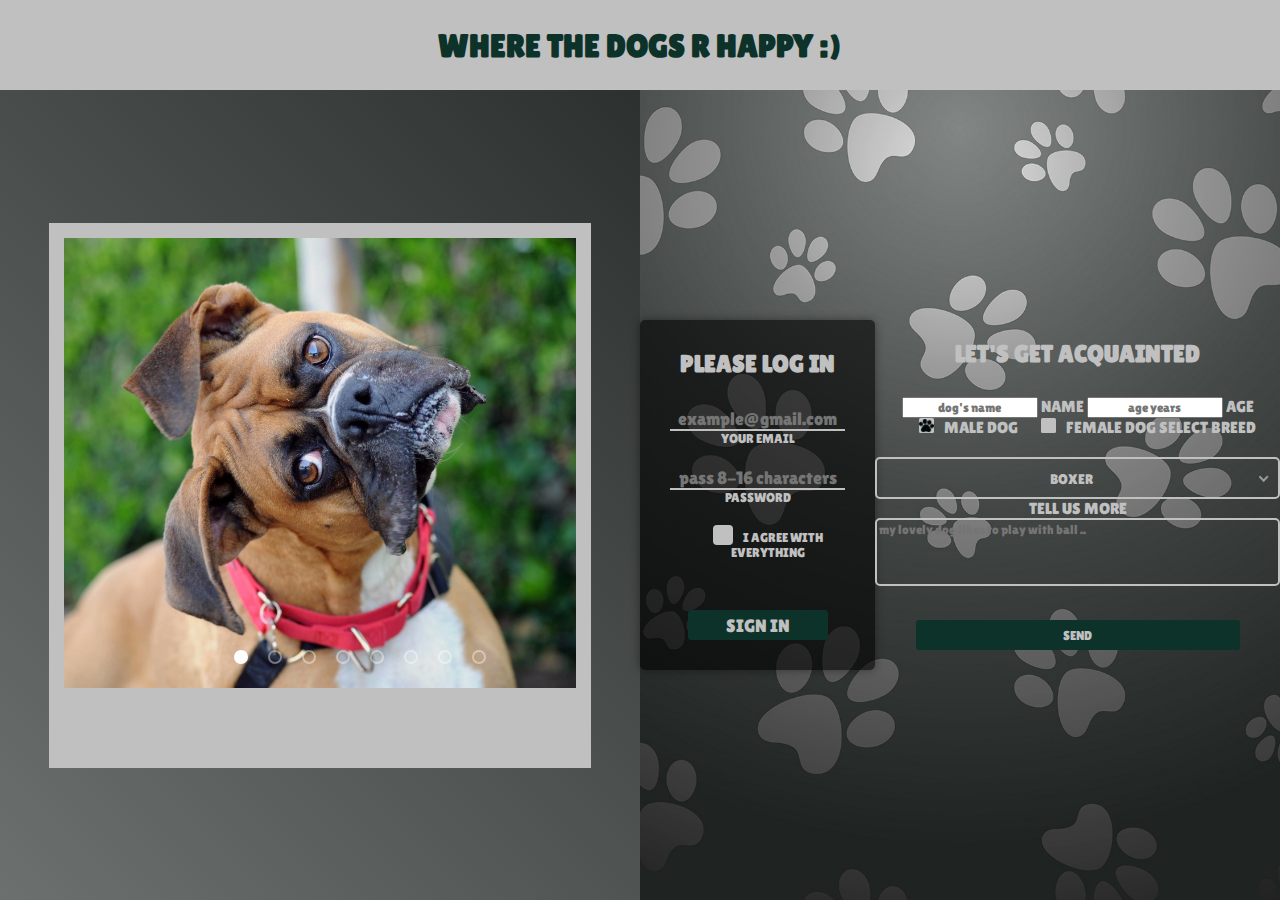
<file: index.html>
<!DOCTYPE html>
<html lang="en">
<head>
    <link rel="stylesheet" href="https://use.fontawesome.com/releases/v5.8.1/css/all.css"
          integrity="sha384-50oBUHEmvpQ+1lW4y57PTFmhCaXp0ML5d60M1M7uH2+nqUivzIebhndOJK28anvf" crossorigin="anonymous">
    <link rel="stylesheet" href="plugins/slider/css/jquery.slide.css">
    <link rel="stylesheet" href="plugins/dropdown/nice-select.css">
    <link rel="stylesheet" href="style/style.css">
    <meta charset="UTF-8">
    <meta name="viewport" content="width=device-width, initial-scale=1.0">
    <meta http-equiv="X-UA-Compatible" content="ie=edge">
    <title>Dog's home</title>
</head>
<body>
<header>
    <i class="fas fa-paw fa-4x"></i>
    <h1 class="header__slogan">WHERE THE DOGS R HAPPY :)</h1>
    <i class="fas fa-paw fa-4x"></i>
</header>
<div class="container">
    <div class="container__left-column">
        <div class="slider-frame"></div>
        <div class="slide">
            <ul>
                <li data-bg="images/slider/breeds/boxer.jpg"></li>
                <li data-bg="images/slider/breeds/akita.jpg"></li>
                <li data-bg="images/slider/breeds/basset-hound.jpg"></li>
                <li data-bg="images/slider/breeds/bullterrier.jpg"></li>
                <li data-bg="images/slider/breeds/collie.jpg"></li>
                <li data-bg="images/slider/breeds/dalmatian.jpg"></li>
                <li data-bg="images/slider/breeds/jack-russell-terrier.jpg"></li>
                <li data-bg="images/slider/breeds/poodle.jpg"></li>
            </ul>
        </div>
        <div class="slider-frame"></div>
    </div>
    <div class="container__right-column">
        <form id="form" class="form">
            <h2>PLEASE LOG IN</h2>
            <input class="validateInput" id="email" type="text" placeholder="example@gmail.com">
            <label for="email">YOUR EMAIL</label>
            <input class="validateInput" id="pass" type="password" placeholder="pass 8-16 characters">
            <label for="pass">PASSWORD </label>
            <input id="agree" type="checkbox">
            <label id="checkbox-label" for="agree">I agree with everything</label>
            <div>
                <input id="submit" type="submit" value="Sign in">
            </div>
        </form>
        <form id="form1" class="hidden">
            <h2>LET'S GET ACQUAINTED</h2>
            <input class="validateInput" id="name" type="text" placeholder="dog's name">
            <label for="name">NAME</label>
            <input class="validateInput" id="age" type="number" placeholder="age years">
            <label for="age">AGE</label>
            <div class="form__gender">
                <input id="male" type="radio" name="gender" checked="checked">
                <label for="male">MALE DOG</label>
                <input id="female" type="radio" name="gender">
                <label for="female">FEMALE DOG </label>
            </div>
            <span>SELECT BREED</span>
            <select class="breed_selector">
                <option value="0">boxer</option>
                <option value="1">akita</option>
                <option value="2">basset-hound</option>
                <option value="3">bull-terrier</option>
                <option value="4">collie</option>
                <option value="5">dalmatian</option>
                <option value="6">jack-russel</option>
                <option value="7">poodle</option>
            </select>
            <div class="form__textarea">
                <label for="textarea">TELL US MORE </label>
                <textarea placeholder="my lovely dog likes to play with ball .."
                          id="textarea"></textarea>
            </div>
            <div>
                <input type="submit" value="Send">
            </div>
        </form>
    </div>
</div>
<script src="https://ajax.googleapis.com/ajax/libs/jquery/3.3.1/jquery.min.js"></script>
<script src="plugins/slider/jquery.slide.js"></script>
<script src="plugins/dropdown/jquery.nice-select.js"></script>
<script src="script/script.js"></script>
</body>
</html>
</file>
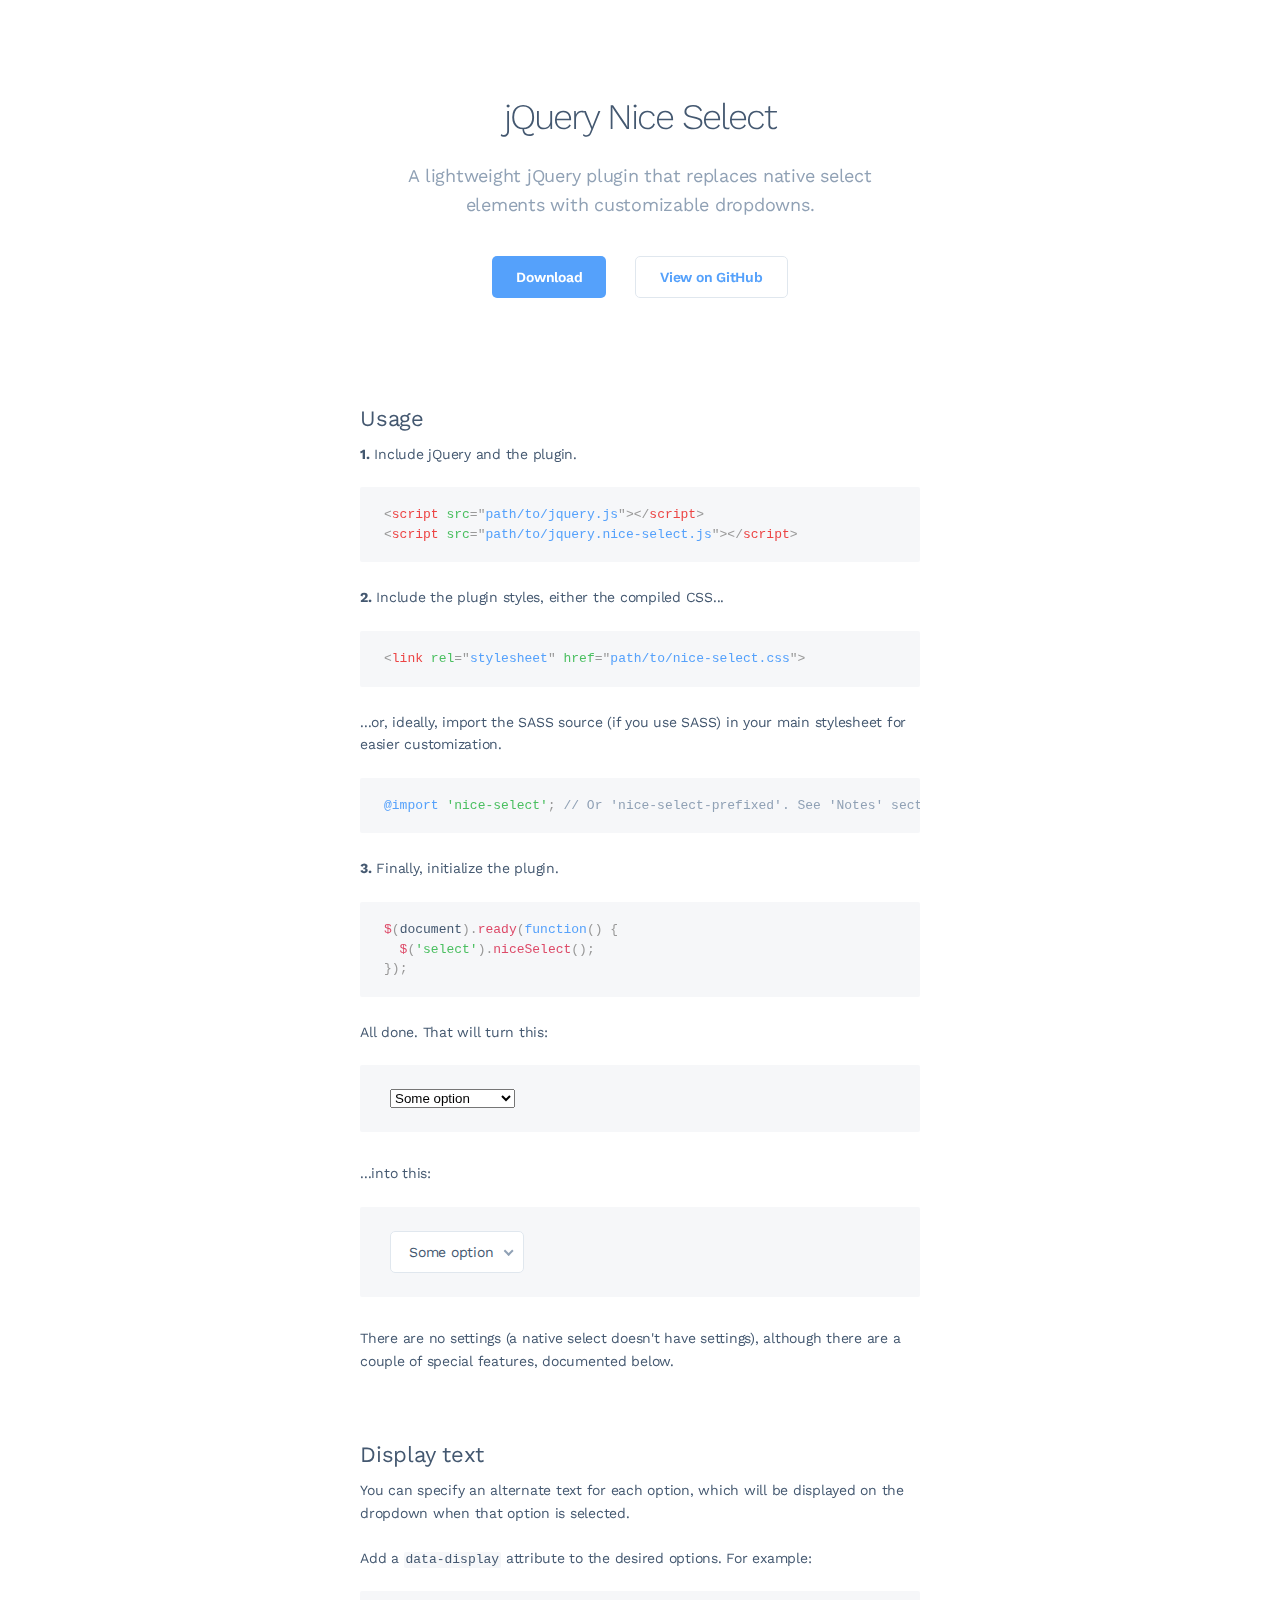
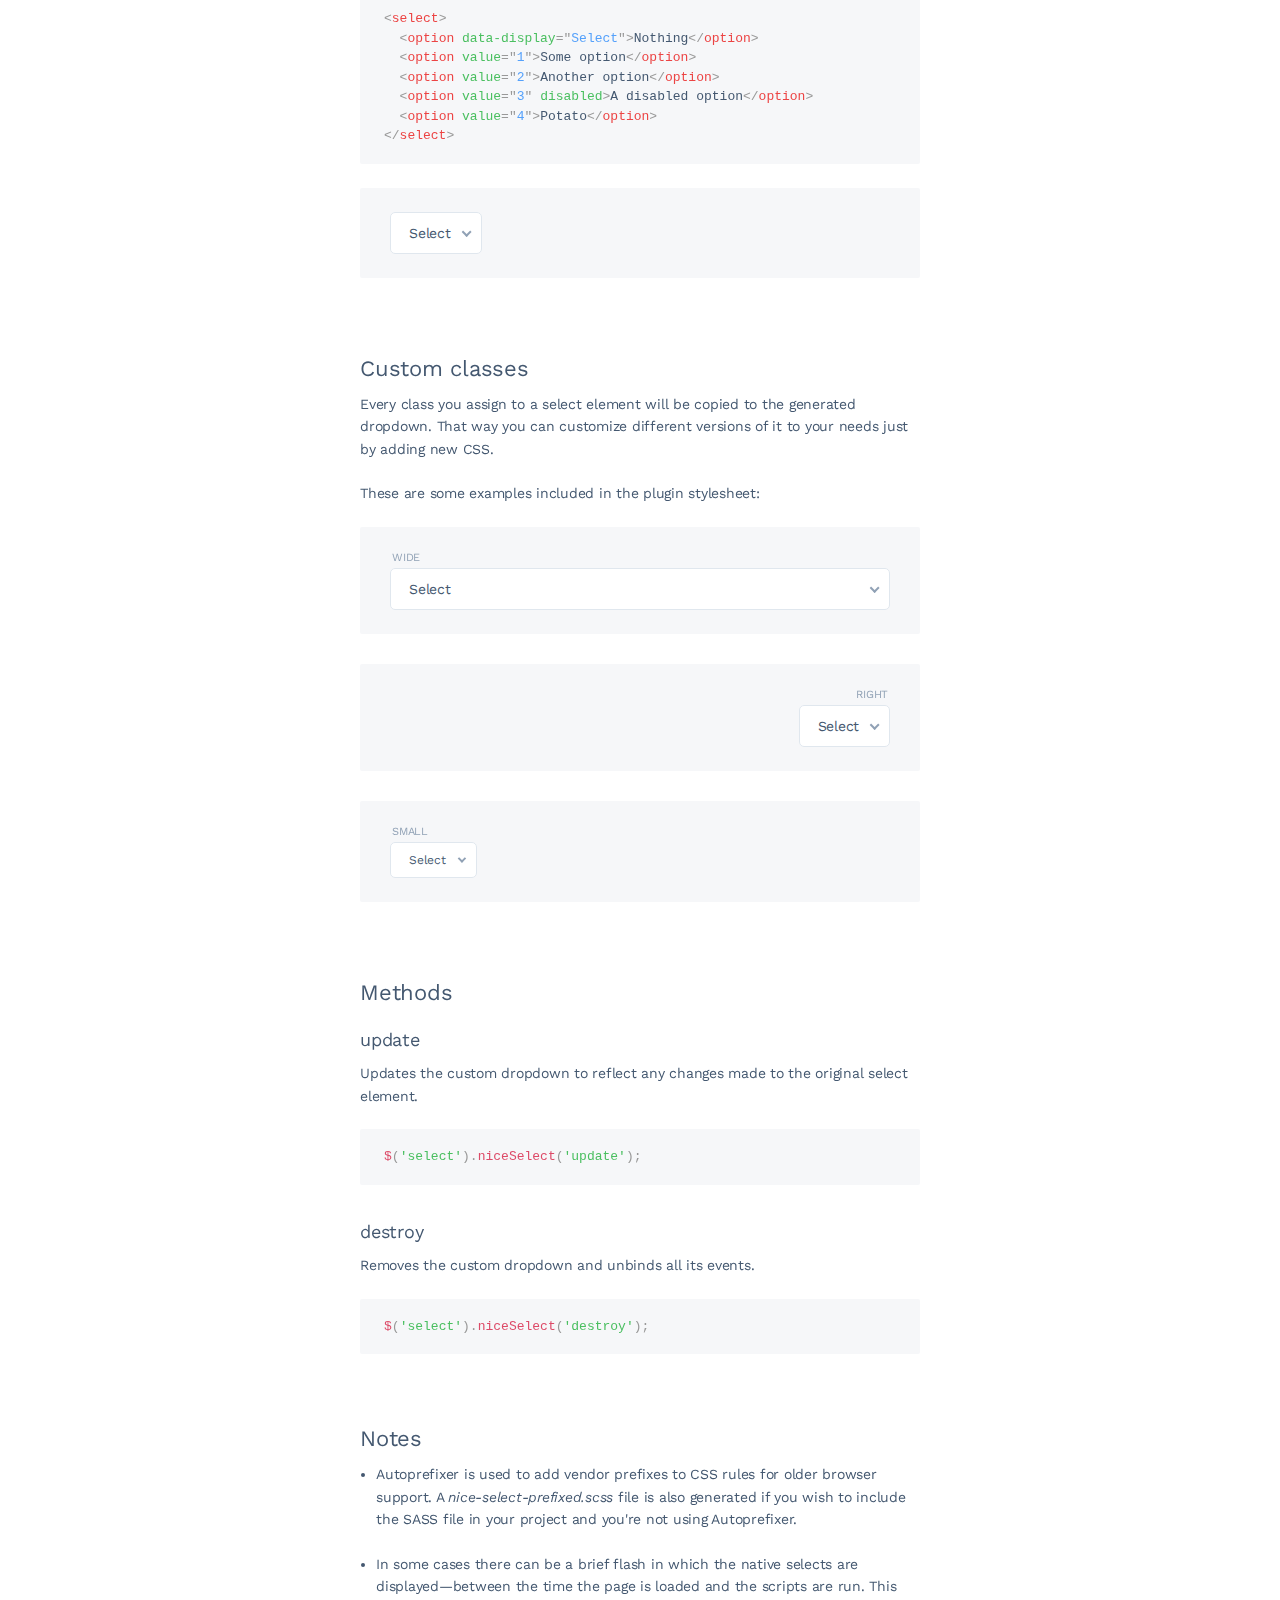
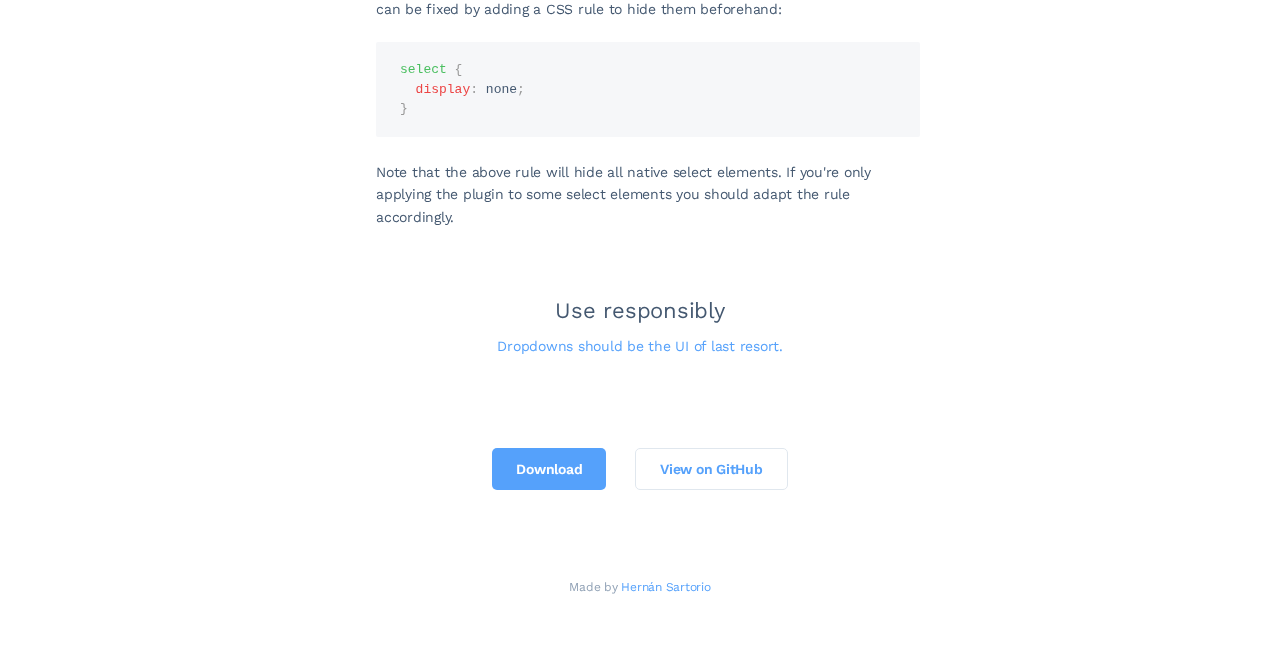
<file: plugins/dropdown/index.html>
<!DOCTYPE html>
<html>
<head>

  <meta charset="utf-8">
  <meta name="viewport" content="width=device-width, initial-scale=1, user-scalable=no">

  <title>jQuery Nice Select</title>

  <link href='https://fonts.googleapis.com/css?family=Work+Sans:300,400,600&Inconsolata:400,700' rel='stylesheet' type='text/css'>
  
  <link rel="stylesheet" href="css/style.css">
  
</head>

<body>

  <div class="container">
  
    <div class="header">      
      <h1>jQuery Nice Select</h1>
      
      <p>A lightweight jQuery plugin that replaces native select elements with customizable dropdowns.</p>
      
      <a href="https://github.com/hernansartorio/jquery-nice-select/archive/v1.1.0.zip" class="button">Download</a>
      <a href="https://github.com/hernansartorio/jquery-nice-select" class="button light">View on GitHub</a>
    </div>

    <h2>Usage</h2>
    <p><strong>1.</strong> Include jQuery and the plugin.</p>
    
    <pre><code class="language-html">&lt;script src=&quot;path/to/jquery.js&quot;&gt;&lt;/script&gt; 
&lt;script src=&quot;path/to/jquery.nice-select.js&quot;&gt;&lt;/script&gt;</code></pre>
    
    <p><strong>2.</strong> Include the plugin styles, either the compiled CSS...</p>
    
    <pre><code class="language-html">&lt;link rel=&quot;stylesheet&quot; href=&quot;path/to/nice-select.css&quot;&gt;</code></pre>

    <p>...or, ideally, import the SASS source (if you use SASS) in your main stylesheet for easier customization.</p>
    
    <pre><code class="language-scss">@import 'nice-select'; // Or 'nice-select-prefixed'. See 'Notes' section.</code></pre>
    
    <p><strong>3.</strong> Finally, initialize the plugin.</p>
    
    <pre><code class="language-js">$(document).ready(function() {
  $('select').niceSelect();
});</code></pre>
    
    <p>All done. That will turn this:</p>
    
    <div class="box">
      <select class="ignore">
        <option value="1">Some option</option>
        <option value="2">Another option</option>
        <option value="3" disabled>A disabled option</option>
        <option value="4">Potato</option>
      </select>
    </div>
    
    <p>...into this:</p>
    
    <div class="box">
      <select>
        <option value="1">Some option</option>
        <option value="2">Another option</option>
        <option value="3" disabled>A disabled option</option>
        <option value="4">Potato</option>
      </select>
    </div>
    
    <p>There are no settings (a native select doesn't have settings), although there are a couple of special features, documented below.</p>
    
    <h2>Display text</h2>
    <p>You can specify an alternate text for each option, which will be displayed on the dropdown when that option is selected.</p>
    
    <p>Add a <code class="language-html">data-display</code> attribute to the desired options. For example:</p>
    
    <pre><code class="language-html">&lt;select&gt;
  &lt;option data-display=&quot;Select&quot;&gt;Nothing&lt;/option&gt;
  &lt;option value=&quot;1&quot;&gt;Some option&lt;/option&gt;
  &lt;option value=&quot;2&quot;&gt;Another option&lt;/option&gt;
  &lt;option value=&quot;3&quot; disabled&gt;A disabled option&lt;/option&gt;
  &lt;option value=&quot;4&quot;&gt;Potato&lt;/option&gt;
&lt;/select&gt;</code></pre>
    
    <div class="box">
      <select>
        <option data-display="Select">Nothing</option>
        <option value="1">Some option</option>
        <option value="2">Another option</option>
        <option value="3" disabled>A disabled option</option>
        <option value="4">Potato</option>
      </select>
    </div>

    <h2>Custom classes</h2>
    
    <p>Every class you assign to a select element will be copied to the generated dropdown. That way you can customize different versions of it to your needs just by adding new CSS.</p>
    
    <p>These are some examples included in the plugin stylesheet:</p>
    
    <div class="box">
      <label>Wide</label>
      <select class="wide">
        <option data-display="Select">Nothing</option>
        <option value="1">Some option</option>
        <option value="2">Another option</option>
        <option value="3" disabled>A disabled option</option>
        <option value="4">Potato</option>
      </select>
    </div>
    
    <div class="box">
      <label class="right">Right</label>
      <select class="right">
        <option data-display="Select">Nothing</option>
        <option value="1">Some option</option>
        <option value="2">Another option</option>
        <option value="3" disabled>A disabled option</option>
        <option value="4">Potato</option>
      </select>
    </div>
    
    <div class="box">
      <label>Small</label>
      <select class="small">
        <option data-display="Select">Nothing</option>
        <option value="1">Some option</option>
        <option value="2">Another option</option>
        <option value="3" disabled>A disabled option</option>
        <option value="4">Potato</option>
      </select>
    </div>
    
    <h2>Methods</h2>
    
    <h3>update</h3>
    
    <p>Updates the custom dropdown to reflect any changes made to the original select element.</p>
    
    <pre><code class="language-js">$('select').niceSelect('update');</code></pre>
    
    <h3>destroy</h3>
    
    <p>Removes the custom dropdown and unbinds all its events.</p>
    
    <pre><code class="language-js">$('select').niceSelect('destroy');</code></pre>
    
    <h2>Notes</h2>  
    
    <ul>
      <li>
        <p>Autoprefixer is used to add vendor prefixes to CSS rules for older browser support. A <i>nice-select-prefixed.scss</i> file is also generated if you wish to include the SASS file in your project and you're not using Autoprefixer.</p>
      </li>
      <li>
        <p>In some cases there can be a brief flash in which the native selects are displayed—between the time the page is loaded and the scripts are run. This can be fixed by adding a CSS rule to hide them beforehand:</p>
            
        <pre><code class="language-scss">select {
  display: none;
}</code></pre>

        <p>Note that the above rule will hide all native select elements. If you're only applying the plugin to some select elements you should adapt the rule accordingly.</p>
      </li>
    </ul>

    <div class="footer">
      <h2>Use responsibly</h2>
      
      <p><a href="http://www.lukew.com/ff/entry.asp?1950">Dropdowns should be the UI of last resort.</a></p>
      
      <a href="https://github.com/hernansartorio/jquery-nice-select/archive/v1.1.0.zip" class="button">Download</a>
      <a href="https://github.com/hernansartorio/jquery-nice-select" class="button light">View on GitHub</a>
      
      <div class="credit">
        Made by <a href="http://hernansartorio.com?r=ns">Hernán Sartorio</a>
      </div>
    </div>
    
    
  </div>
  
  <script src="js/jquery.js"></script>
  <script src="js/jquery.nice-select.min.js"></script>
  <script src="js/fastclick.js"></script>
  <script src="js/prism.js"></script>
  
  <script>
    $(document).ready(function() {
      $('select:not(.ignore)').niceSelect();      
      FastClick.attach(document.body);
    });    
  </script>
  
  <script>
    (function(i,s,o,g,r,a,m){i['GoogleAnalyticsObject']=r;i[r]=i[r]||function(){
    (i[r].q=i[r].q||[]).push(arguments)},i[r].l=1*new Date();a=s.createElement(o),
    m=s.getElementsByTagName(o)[0];a.async=1;a.src=g;m.parentNode.insertBefore(a,m)
    })(window,document,'script','//www.google-analytics.com/analytics.js','ga');

    ga('create', 'UA-64633646-1', 'auto');
    ga('send', 'pageview');
  </script>
  
</body>
</html>
</file>
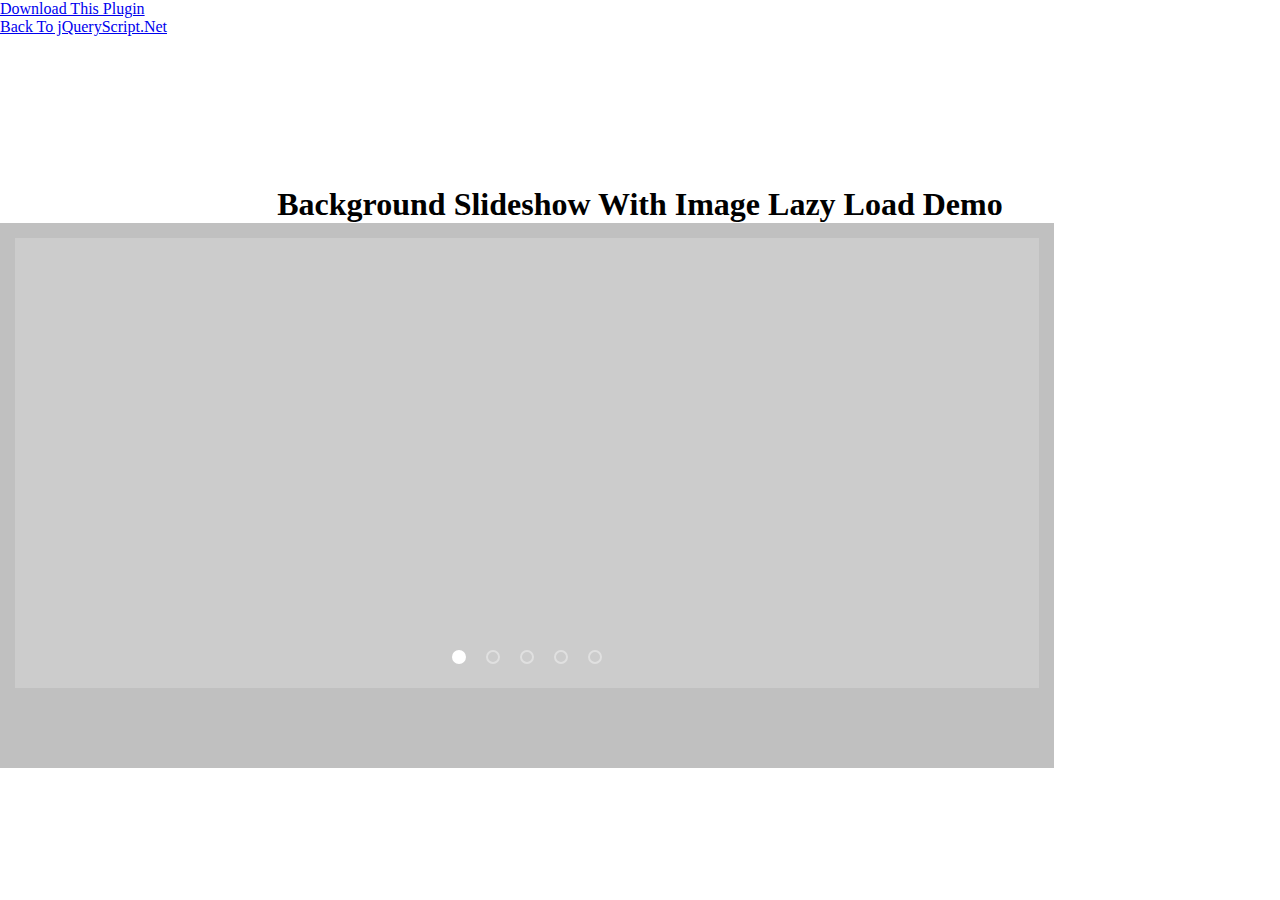
<file: plugins/slider/demo/index.html>
<!doctype html>
<html>
<head>
<meta charset="utf-8">
<meta http-equiv="X-UA-Compatible" content="IE=edge,chrome=1">
<meta name="viewport" content="width=device-width, initial-scale=1">
    <title>Background Slideshow With Image Lazy Load DEMO</title>
    <link href="https://www.jqueryscript.net/css/jquerysctipttop.css" rel="stylesheet" type="text/css">
    <link rel="stylesheet" href="./css/index.css" />
    <link rel="stylesheet" href="./css/jquery.slide.css" />
    <style>
    h1 { margin-top: 150px; text-align: center; }
  </style>
  </head>
  <body>
    <div id="jquery-script-menu">
<div class="jquery-script-center">
<ul>
<li><a href="https://www.jqueryscript.net/slideshow/Background-Slideshow-Lazy-Load-jQuery-Slide.html">Download This Plugin</a></li>
<li><a href="https://www.jqueryscript.net/">Back To jQueryScript.Net</a></li>
</ul>
<div class="jquery-script-ads"><script type="text/javascript"><!--
google_ad_client = "ca-pub-2783044520727903";
/* jQuery_demo */
google_ad_slot = "2780937993";
google_ad_width = 728;
google_ad_height = 90;
//-->
</script>
<script type="text/javascript"
src="https://pagead2.googlesyndication.com/pagead/show_ads.js">
</script></div>
<div class="jquery-script-clear"></div>
</div>
</div>
    <h1>Background Slideshow With Image Lazy Load Demo</h1>
    <div class="slide">
      <ul>
        <li data-bg="https://picsum.photos/1200/450/?random"></li>
        <li data-bg="https://picsum.photos/1200/460/?random"></li>
        <li data-bg="https://picsum.photos/1200/480/?random"></li>
        <li data-bg="https://picsum.photos/1200/490/?random"></li>
        <li data-bg="https://picsum.photos/1300/490/?random"></li>
      </ul>
    </div>

    <script src="https://code.jquery.com/jquery-1.12.4.min.js" integrity="sha384-nvAa0+6Qg9clwYCGGPpDQLVpLNn0fRaROjHqs13t4Ggj3Ez50XnGQqc/r8MhnRDZ" crossorigin="anonymous"></script>
    <script src="../dist/jquery.slide.js"></script>
    <script type="text/javascript">
      $(function() {
        $('.slide').slide({
          'slideSpeed': 3000,
          'isShowArrow': true,
          'dotsEvent': 'mouseenter',
          'isLoadAllImgs': true
        });
      });
    </script>
    <script type="text/javascript">

  var _gaq = _gaq || [];
  _gaq.push(['_setAccount', 'UA-36251023-1']);
  _gaq.push(['_setDomainName', 'jqueryscript.net']);
  _gaq.push(['_trackPageview']);

  (function() {
    var ga = document.createElement('script'); ga.type = 'text/javascript'; ga.async = true;
    ga.src = ('https:' == document.location.protocol ? 'https://ssl' : 'http://www') + '.google-analytics.com/ga.js';
    var s = document.getElementsByTagName('script')[0]; s.parentNode.insertBefore(ga, s);
  })();

</script>
  </body>
</html>
</file>
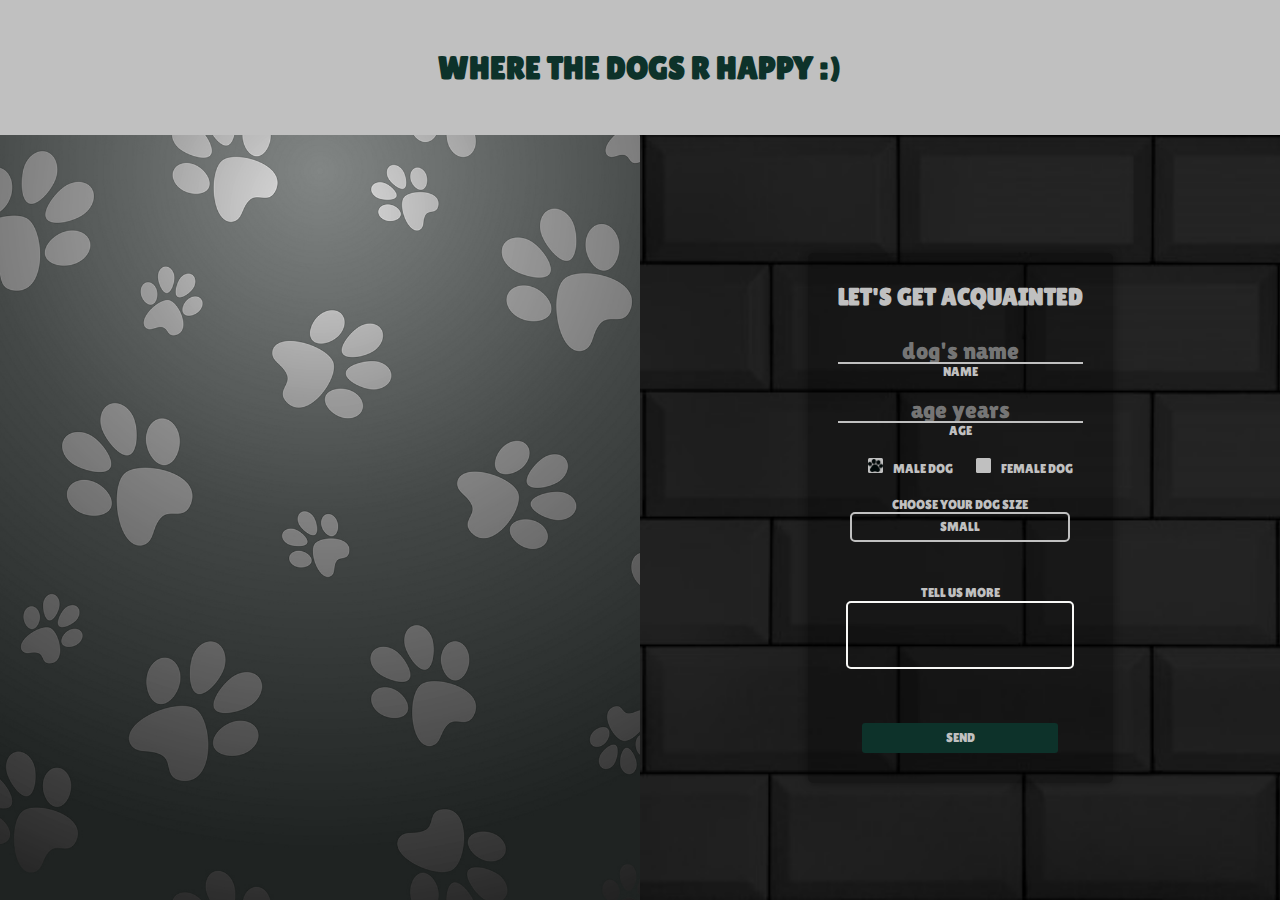
<file: form1.html>
<!DOCTYPE html>
<html lang="en">
<head>
    <link href="style.css" rel="stylesheet" type="text/css"/>
    <link rel="stylesheet" href="https://use.fontawesome.com/releases/v5.8.1/css/all.css"
          integrity="sha384-50oBUHEmvpQ+1lW4y57PTFmhCaXp0ML5d60M1M7uH2+nqUivzIebhndOJK28anvf" crossorigin="anonymous">
    <meta charset="UTF-8">
    <meta name="viewport" content="width=device-width, initial-scale=1.0">
    <meta http-equiv="X-UA-Compatible" content="ie=edge">
    <title>Dog's home</title>
    <style media="screen"></style>
</head>
<body>
<header>
    <i class="fas fa-paw fa-5x"></i>
    <h1 class="header__slogan">WHERE THE DOGS R HAPPY :)</h1>
    <i class="fas fa-paw fa-5x"></i>
</header>
<div class="container">
    <div class="container__left_column"></div>
    <div class="container__right_column">
        <form class="form">
            <h2>LET'S GET ACQUAINTED</h2>

            <input id="name" type="text" placeholder="dog's name">
            <label for="name">NAME</label>

            <input id="age" type="number" placeholder="age years">
            <label for="age">AGE</label>

            <div class="form__gender">
                <input id="male" type="radio" name="gender" checked="checked">
                <label for="male">MALE DOG</label>
                <input id="female" type="radio" name="gender">
                <label for="female">FEMALE DOG </label>
            </div>
            <label class="form__size">CHOOSE YOUR DOG SIZE
                <select>
                    <option value="s">Small</option>
                    <option value="m">Medium</option>
                    <option value="l">Large</option>
                </select>
            </label>
            <div class="form__textarea">
                <label for="textarea">TELL US MORE </label>
                <textarea placeholder="my lovely dog likes to play with ball .."
                          id="textarea">
                 </textarea>
            </div>
            <div>
                <button type="button" class="form__btn">Send</button>
            </div>
        </form>
    </div>
</div>
<script type="text/javascript" src="script1.js"></script>
</body>
</html>
</file>
<file: plugins/dropdown/nice-select.css>
.nice-select {
  overflow-y: visible ;
  -webkit-tap-highlight-color: transparent;
  background-color: transparent;
  border-radius: 5px;
  border: solid 2px #C0C0C0;
  box-sizing: border-box;
  clear: both;
  cursor: pointer;
  display: block;
  font-family: inherit;
  font-size: 14px;
  font-weight: normal;
  height: 42px;
  line-height: 40px;
  outline: none;
  padding-left: 18px;
  padding-right: 30px;
  position: relative;
  text-align: center !important;
  text-transform: uppercase;
  -webkit-transition: all 0.2s ease-in-out;
  transition: all 0.2s ease-in-out;
  -webkit-user-select: none;
     -moz-user-select: none;
      -ms-user-select: none;
          user-select: none;
  white-space: nowrap;
  width: 100%;
  z-index: 999;}
  .nice-select:hover {
    border-color: #dbdbdb; }
  .nice-select:active, .nice-select.open, .nice-select:focus {
    border-color: #999; }
  .nice-select:after {
    border-bottom: 2px solid #999;
    border-right: 2px solid #999;
    content: '';
    display: block;
    height: 5px;
    margin-top: -4px;
    pointer-events: none;
    position: absolute;
    right: 12px;
    top: 50%;
    -webkit-transform-origin: 66% 66%;
        -ms-transform-origin: 66% 66%;
            transform-origin: 66% 66%;
    -webkit-transform: rotate(45deg);
        -ms-transform: rotate(45deg);
            transform: rotate(45deg);
    -webkit-transition: all 0.15s ease-in-out;
    transition: all 0.15s ease-in-out;
    width: 5px; }
  .nice-select.open:after {
    -webkit-transform: rotate(-135deg);
        -ms-transform: rotate(-135deg);
            transform: rotate(-135deg); }
  .nice-select.open .list {
    opacity: 1;
    pointer-events: auto;
    -webkit-transform: scale(1) translateY(0);
        -ms-transform: scale(1) translateY(0);
            transform: scale(1) translateY(0); }
  .nice-select.disabled {
    border-color: #ededed;
    color: #999;
    pointer-events: none; }
    .nice-select.disabled:after {
      border-color: #cccccc; }
  .nice-select.wide {
    width: 100%; }
    .nice-select.wide .list {
      left: 0 !important;
      right: 0 !important; }
  .nice-select.right {
    float: right; }
    .nice-select.right .list {
      left: auto;
      right: 0; }
  .nice-select.small {
    font-size: 12px;
    height: 36px;
    line-height: 34px; }
    .nice-select.small:after {
      height: 4px;
      width: 4px; }
    .nice-select.small .option {
      line-height: 34px;
      min-height: 34px; }
  .nice-select .list {
    width: 100%;
    height: 200px;
    background-color: rgba(0, 0, 0, 0.9);
    border-radius: 5px;
    box-shadow: 0 0 0 1px rgba(68, 68, 68, 0.11);
    box-sizing: border-box;
    margin-top: 4px;
    opacity: 0;
    overflow-y: scroll;
    padding: 0;
    pointer-events: none;
    position: absolute;
    top: 100%;
    left: 0;
    -webkit-transform-origin: 50% 0;
        -ms-transform-origin: 50% 0;
            transform-origin: 50% 0;
    -webkit-transform: scale(0.75) translateY(-21px);
        -ms-transform: scale(0.75) translateY(-21px);
            transform: scale(0.75) translateY(-21px);
    -webkit-transition: all 0.2s cubic-bezier(0.5, 0, 0, 1.25), opacity 0.15s ease-out;
    transition: all 0.2s cubic-bezier(0.5, 0, 0, 1.25), opacity 0.15s ease-out;
    z-index: 9; }
    .nice-select .list:hover .option:not(:hover) {
      background-color: transparent !important; }
  .nice-select .option {
    text-align: center;
    text-transform: uppercase;
    cursor: pointer;
    font-weight: 400;
    line-height: 40px;
    list-style: none;
    min-height: 40px;
    outline: none;
    padding-left: 18px;
    padding-right: 29px;
    -webkit-transition: all 0.2s;
    transition: all 0.2s; }
    .nice-select .option:hover, .nice-select .option.focus, .nice-select .option.selected.focus {
      background-color: #0D322A; }
    .nice-select .option.selected {
      font-weight: bold; }
    .nice-select .option.disabled {
      background-color: transparent;
      color:  #C0C0C0;
      cursor: default; }

.nice-select .list::-webkit-scrollbar {
  width: 0;
  background: transparent;
}
.no-csspointerevents .nice-select .list {
  display: none; }

.no-csspointerevents .nice-select.open .list {
  display: block; }
</file>
<file: style/style.css>
@import url('https://fonts.googleapis.com/css?family=Lilita+One');

* {
    color: #C0C0C0;
    font-family: 'Lilita One', cursive;
    text-align: center;
    margin: 0;
    outline: none;
}

body, html {
    min-width: 450px;
    min-height: 640px;
    height: 100%;
    overflow-x: hidden;
}

header {
    display: flex;
    height: 10%;
    background: #C0C0C0;
    padding: 0 20px;
    align-items: center;
    justify-content: space-between;
}

i {
    color: #0D322A;
}

.header__slogan {
    color: #0D322A;
    flex-grow: 3;
}

.container {
    display: flex;
    height: 90%;
}

.container__left-column {
    flex: 1;
    background: linear-gradient(45deg, #6c706f, #2c302f) ;
    background-size: cover;
    overflow-y: hidden;
    display: flex;
    align-items: center;
    justify-content: center;
    flex-direction: column;
}

.container__right-column {
    flex: 1;
    background-image: url("../images/background.jpg");
    background-size: cover;
    background-position: center;
    display: flex;
    justify-content: center;
    align-items: center;
}

@media screen and (max-width: 400px) {
    .container {
        flex-direction: column-reverse;
    }

    .container__left-column {
        background-size: auto 80%;
        background-position: top;
    }
}

h2 {
    margin-bottom: 30px;
}

.form {
    display: flex;
    padding: 30px;
    justify-content: space-around;
    align-content: space-between;
    height: auto;
    border-radius: 5px;
    background: rgba(0, 0, 0, 0.6);
    flex-direction: column;
    box-shadow: 0 0 10px rgba(0, 0, 0, 0.4);
    color: #C0C0C0;
}

.form input {
    height: 20px;
    background: transparent;
    border: 0;
    border-bottom: 2px solid #C0C0C0;
    color: #C0C0C0;
    text-align: center;
    font-size: large;
}

.form label {
    margin-bottom: 20px;
    font-size: small;
}

input[type=number]::-webkit-inner-spin-button {
    -webkit-appearance: none;

}

input[type="checkbox"] {
    display: none;
}

#checkbox-label {
    padding-left: 20px;
    text-transform: uppercase;
}

#checkbox-label::before {
    content: '';
    display: inline-block;
    width: 20px;
    height: 20px;
    background-color: #C0C0C0;
    border-radius: 20%;
    vertical-align: bottom;
    margin-right: 10px;
    transition: 0.3s;
    text-align: center;
}

input[type="checkbox"]:checked + #checkbox-label::before {
    background-color: #0D322A;
    background-image: url("../images/pawprintafter.png");
    background-size: 100%;
}

input[type="submit"] {
    height: 30px;
    width: 80%;
    margin-top: 30px;
    background: #0D322A;
    color: #C0C0C0;
    border-radius: 3px;
    border: none;
    cursor: pointer;
    text-transform: uppercase;
}

input[type="submit"]:hover {
    background: #C0C0C0;
    color: #0D322A;
}

.form__gender {
    display: inline-block;
    margin-bottom: 20px;
}

input[type="radio"] {
    display: none;
}

.form__gender label {
    padding-left: 20px;
    vertical-align: top;
}

.form__gender label::before {
    content: "";
    display: inline-block;
    width: 15px;
    height: 15px;
    background-color: #C0C0C0;
    border-radius: 10%;
    margin-right: 10px;
}

input[type="radio"]:checked + label::before {
    background-image: url("../images/pawprintbefore.png");
    background-size: 100%;
}

textarea {
    height: 60px;
    background: transparent;
    border-radius: 5px;
    border: 2px solid #C0C0C0;;
    width: 98%;
    text-align: start;
    color: #C0C0C0;
    resize: none;
}

input.invalid {
    border-bottom: solid 2px red;
}

.error_msg {
    font-size: smaller;
    color: red;
    font-style: italic;
}

.valid {
    color: green;
}
</file>
<file: plugins/dropdown/css/style.css>
.nice-select {
  -webkit-tap-highlight-color: transparent;
  background-color: #fff;
  border-radius: 5px;
  border: solid 1px #e0e7ee;
  box-sizing: border-box;
  clear: both;
  cursor: pointer;
  display: block;
  float: left;
  font-family: inherit;
  font-size: 14px;
  font-weight: normal;
  height: 42px;
  line-height: 40px;
  outline: none;
  padding-left: 18px;
  padding-right: 30px;
  position: relative;
  text-align: left !important;
  -webkit-transition: all 0.2s ease-in-out;
  transition: all 0.2s ease-in-out;
  -webkit-user-select: none;
     -moz-user-select: none;
      -ms-user-select: none;
          user-select: none;
  white-space: nowrap;
  width: auto; }
  .nice-select:hover {
    border-color: #d0dae5; }
  .nice-select:active, .nice-select.open, .nice-select:focus {
    border-color: #88bfff; }
  .nice-select:after {
    border-bottom: 2px solid #90a1b5;
    border-right: 2px solid #90a1b5;
    content: '';
    display: block;
    height: 5px;
    margin-top: -4px;
    pointer-events: none;
    position: absolute;
    right: 12px;
    top: 50%;
    -webkit-transform-origin: 66% 66%;
        -ms-transform-origin: 66% 66%;
            transform-origin: 66% 66%;
    -webkit-transform: rotate(45deg);
        -ms-transform: rotate(45deg);
            transform: rotate(45deg);
    -webkit-transition: all 0.15s ease-in-out;
    transition: all 0.15s ease-in-out;
    width: 5px; }
  .nice-select.open:after {
    -webkit-transform: rotate(-135deg);
        -ms-transform: rotate(-135deg);
            transform: rotate(-135deg); }
  .nice-select.open .list {
    opacity: 1;
    pointer-events: auto;
    -webkit-transform: scale(1) translateY(0);
        -ms-transform: scale(1) translateY(0);
            transform: scale(1) translateY(0); }
  .nice-select.disabled {
    border-color: #e7ecf2;
    color: #90a1b5;
    pointer-events: none; }
    .nice-select.disabled:after {
      border-color: #cdd5de; }
  .nice-select.wide {
    width: 100%; }
    .nice-select.wide .list {
      left: 0 !important;
      right: 0 !important; }
  .nice-select.right {
    float: right; }
    .nice-select.right .list {
      left: auto;
      right: 0; }
  .nice-select.small {
    font-size: 12px;
    height: 36px;
    line-height: 34px; }
    .nice-select.small:after {
      height: 4px;
      width: 4px; }
    .nice-select.small .option {
      line-height: 34px;
      min-height: 34px; }
  .nice-select .list {
    background-color: #fff;
    border-radius: 5px;
    box-shadow: 0 0 0 1px rgba(68, 88, 112, 0.11);
    box-sizing: border-box;
    margin-top: 4px;
    opacity: 0;
    overflow: hidden;
    padding: 0;
    pointer-events: none;
    position: absolute;
    top: 100%;
    left: 0;
    -webkit-transform-origin: 50% 0;
        -ms-transform-origin: 50% 0;
            transform-origin: 50% 0;
    -webkit-transform: scale(0.75) translateY(-21px);
        -ms-transform: scale(0.75) translateY(-21px);
            transform: scale(0.75) translateY(-21px);
    -webkit-transition: all 0.2s cubic-bezier(0.5, 0, 0, 1.25), opacity 0.15s ease-out;
    transition: all 0.2s cubic-bezier(0.5, 0, 0, 1.25), opacity 0.15s ease-out;
    z-index: 9; }
    .nice-select .list:hover .option:not(:hover) {
      background-color: transparent !important; }
  .nice-select .option {
    cursor: pointer;
    font-weight: 400;
    line-height: 40px;
    list-style: none;
    min-height: 40px;
    outline: none;
    padding-left: 18px;
    padding-right: 29px;
    text-align: left;
    -webkit-transition: all 0.2s;
    transition: all 0.2s; }
    .nice-select .option:hover, .nice-select .option.focus, .nice-select .option.selected.focus {
      background-color: #f6f7f9; }
    .nice-select .option.selected {
      font-weight: bold; }
    .nice-select .option.disabled {
      background-color: transparent;
      color: #90a1b5;
      cursor: default; }

.no-csspointerevents .nice-select .list {
  display: none; }

.no-csspointerevents .nice-select.open .list {
  display: block; }

code[class*="language-"],
pre[class*="language-"] {
  border-radius: 2px;
  color: #445870;
  -webkit-hyphens: none;
      -ms-hyphens: none;
          hyphens: none;
  line-height: 1.5;
  -moz-tab-size: 4;
    -o-tab-size: 4;
       tab-size: 4;
  text-align: left;
  white-space: pre;
  word-break: normal;
  word-spacing: normal;
  word-wrap: normal;
  direction: ltr;
  font-family: Inconsolata, monospace;
  font-size: 13px;
  letter-spacing: 0; }

/* Code blocks */
pre[class*="language-"] {
  padding: 18px 24px;
  margin: 0 0 24px;
  overflow: auto; }

:not(pre) > code[class*="language-"],
pre[class*="language-"] {
  background: #f6f7f9; }

/* Inline code */
:not(pre) > code[class*="language-"] {
  padding: 0 2px 1px; }

.token.comment,
.token.prolog,
.token.doctype,
.token.cdata {
  color: #90a1b5; }

.token.punctuation {
  color: #999; }

.namespace {
  opacity: .7; }

.token.property,
.token.tag,
.token.boolean,
.token.number,
.token.constant,
.token.symbol,
.token.deleted {
  color: #EC4444; }

.token.selector,
.token.attr-name,
.token.string,
.token.char,
.token.builtin,
.token.inserted {
  color: #4ABF60; }

.token.operator,
.token.entity,
.token.url,
.language-css .token.string,
.style .token.string {
  color: #a67f59;
  background: rgba(255, 255, 255, 0.5); }

.token.atrule,
.token.attr-value,
.token.keyword {
  color: #55a1fb; }

.token.function {
  color: #DD4A68; }

.token.regex,
.token.important,
.token.variable {
  color: #e90; }

.token.important,
.token.bold {
  font-weight: bold; }

.token.italic {
  font-style: italic; }

.token.entity {
  cursor: help; }

body {
  -webkit-font-smoothing: antialiased;
  -moz-osx-font-smoothing: grayscale;
  color: #445870;
  font-family: 'Work Sans', sans-serif;
  font-size: 14px;
  font-weight: normal;
  letter-spacing: -0.25px;
  margin: 0;
  padding: 0 18px; }

p {
  line-height: 1.6;
  margin: 0 0 1.6em; }

h1 {
  font-size: 36px;
  font-weight: 300;
  letter-spacing: -2px;
  margin: 0 0 24px; }

h2 {
  font-size: 22px;
  font-weight: 400;
  margin: 0 0 12px;
  padding-top: 48px; }

h3 {
  font-size: 18px;
  font-weight: 400;
  margin: 0 0 12px;
  padding-top: 12px; }

ul {
  margin: 0;
  padding-left: 16px; }

a:not(.button) {
  color: #55a1fb;
  outline: none;
  text-decoration: none;
  -webkit-transition: all 0.2s ease-in-out;
  transition: all 0.2s ease-in-out;
  border-bottom: 1px solid transparent; }
  a:not(.button):hover, a:not(.button):focus {
    border-bottom: 1px solid #88bfff; }

::-moz-selection {
  background: #f3f4f7; }

::selection {
  background: #f3f4f7; }

.container {
  margin: 96px auto 60px;
  max-width: 40em; }

.box {
  background-color: #f6f7f9;
  border-radius: 2px;
  margin-bottom: 30px;
  padding: 24px 30px; }
  .box:before, .box:after {
    content: "";
    display: table; }
  .box:after {
    clear: both; }

label {
  color: #90a1b5;
  font-size: 11px;
  margin: 0 2px 4px;
  text-transform: uppercase;
  float: left; }
  label.right {
    float: right; }

.button {
  -webkit-tap-highlight-color: transparent;
  background-color: #55a1fb;
  border-radius: 5px;
  border: none;
  box-sizing: border-box;
  color: #fff;
  cursor: pointer;
  display: inline-block;
  font-weight: 600;
  height: 42px;
  line-height: 42px;
  outline: none;
  padding: 0 24px;
  text-align: center;
  text-decoration: none;
  -webkit-transition: all 0.2s ease-in-out;
  transition: all 0.2s ease-in-out;
  white-space: nowrap;
  width: auto; }
  .button:hover, .button:focus {
    background-color: #4196fb; }
  .button:active, .button.nice-select.open {
    background-color: #2d8bfa; }
  .button.light {
    background-color: #fff;
    border: 1px solid #e0e7ee;
    color: #55a1fb;
    line-height: 40px;
    margin-left: 24px; }
    .button.light:hover {
      border-color: #d0dae5; }
    .button.light:active, .button.light.nice-select.open, .button.light:focus {
      border-color: #88bfff; }
  @media screen and (max-width: 360px) {
    .button {
      width: 100%; }
      .button.light {
        margin: 18px 0 0; } }

.header {
  text-align: center;
  margin-bottom: 60px; }
  @media screen and (min-width: 600px) {
    .header {
      padding: 0 18px; } }
  .header p {
    color: #90a1b5;
    font-size: 18px;
    margin-bottom: 36px; }

.footer {
  text-align: center; }
  .footer p {
    margin-bottom: 90px; }

.credit {
  color: #90a1b5;
  clear: both;
  font-size: 12px;
  margin-top: 90px; }
</file>
<file: plugins/slider/demo/css/index.css>
* {
  margin: 0;
  padding: 0;
}
</file>
<file: style.css>
@import url('https://fonts.googleapis.com/css?family=Lilita+One');

* {
    color: #C0C0C0;
    font-family: 'Lilita One', cursive;
    text-align: center;
    margin: 0;
    outline: none;
    overflow-x: hidden;
}

body, html {
    min-width: 450px;
    min-height: 640px;
    height: 100%;
}

header {
    display: flex;
    height: 15%;
    background: #C0C0C0;
    padding: 0 20px;
    align-items: center;
    justify-content: space-between;
}

i {
    color: #0D322A;
}

.header__slogan {
    color: #0D322A;
    flex-grow: 3;
}

.container {
    display: flex;
    height: 85%;
}

.container__left_column {
    flex: 1;
    background-image: url("images/background.jpg");
    background-size: cover;
    background-position: center;
}

.container__right_column {
    flex: 1;
    background-image: url("images/bricks.jpg");
    background-size: cover;
    background-position: center;
    display: flex;
    justify-content: center;
    align-items: center;
}

@media screen and (max-width: 400px) {
    .container {
        flex-direction: column-reverse;
    }

    .container--left_column {
        background-size: auto 80%;
        background-position: top;
    }
}

h2 {
    margin-bottom: 30px;
}

.form {
    display: flex;
    padding: 30px;
    justify-content: space-around;
    align-content: space-between;
    height: auto;
    border-radius: 5px;
    background: rgba(0, 0, 0, 0.3);
    flex-direction: column;
    box-shadow: 0 0 10px rgba(0, 0, 0, 0.4);
    color: #C0C0C0;
}

.form input {
    height: 20px;
    background: transparent;
    border: 0;
    border-bottom: 2px solid #C0C0C0;
    color: #C0C0C0;
    text-align: center;
    font-size: x-large;
}

.form label {
    margin-bottom: 20px;
    font-size: small;
}

input[type=number]::-webkit-inner-spin-button {
    -webkit-appearance: none;
}

input[type="checkbox"] {
    display: none;
}

#checkbox-label {
    padding-left: 20px;
    text-transform: uppercase;
}

#checkbox-label::before {
    content: '';
    display: inline-block;
    width: 20px;
    height: 20px;
    background-color: #C0C0C0;
    border-radius: 20%;
    vertical-align: bottom;
    margin-right: 10px;
    transition: 0.3s;
    text-align: center;
}

input[type="checkbox"]:checked + #checkbox-label::before {
    background-color: #0D322A;
    background-image: url("images/pawprintafter.png");
    background-size: 100%;
}

.form__btn {
    height: 30px;
    width: 80%;
    margin-top: 30px;
    background: #0D322A;
    color: #C0C0C0;
    border-radius: 3px;
    border: none;
    cursor: pointer;
    text-transform: uppercase;
}

.form__btn:hover {
    background: #C0C0C0;
    color: #0D322A;
}

.form__gender {
    display: inline-block;
    margin-bottom: 20px;
}

input[type="radio"] {
    display: none;
}

.form__gender label {
    padding-left: 20px;
}

.form__gender label::before {
    content: "";
    display: inline-block;
    width: 15px;
    height: 15px;
    background-color: #C0C0C0;
    border-radius: 10%;
    margin-right: 10px;
}

input[type="radio"]:checked + label::before {
    background-image: url("images/pawprintbefore.png");
    background-size: 100%;
}

.form__size select {
    height: 30px;
    text-transform: uppercase;
    color: #C0C0C0;
    padding: 5px 8px;
    width: 90%;
    border-radius: 5px;
    border: 2px solid #C0C0C0;
    background-color: transparent;
    -webkit-appearance: none;
    margin-bottom: 20px;
}

.form__size option {
    background-color: gray;
    color: #EDEDED;
    text-align: center;
}

textarea {
    height: 60px;
    margin-bottom: 20px;
    background: transparent;
    border-radius: 5px;
    border: 2px solid #F8F8F6;
    width: 90%;
    text-align: start;
    color: #F8F8F6;
    resize: none;
    text-indent: -40px;
}

input.invalid {
    border-bottom: solid 2px red;
}
</file>
